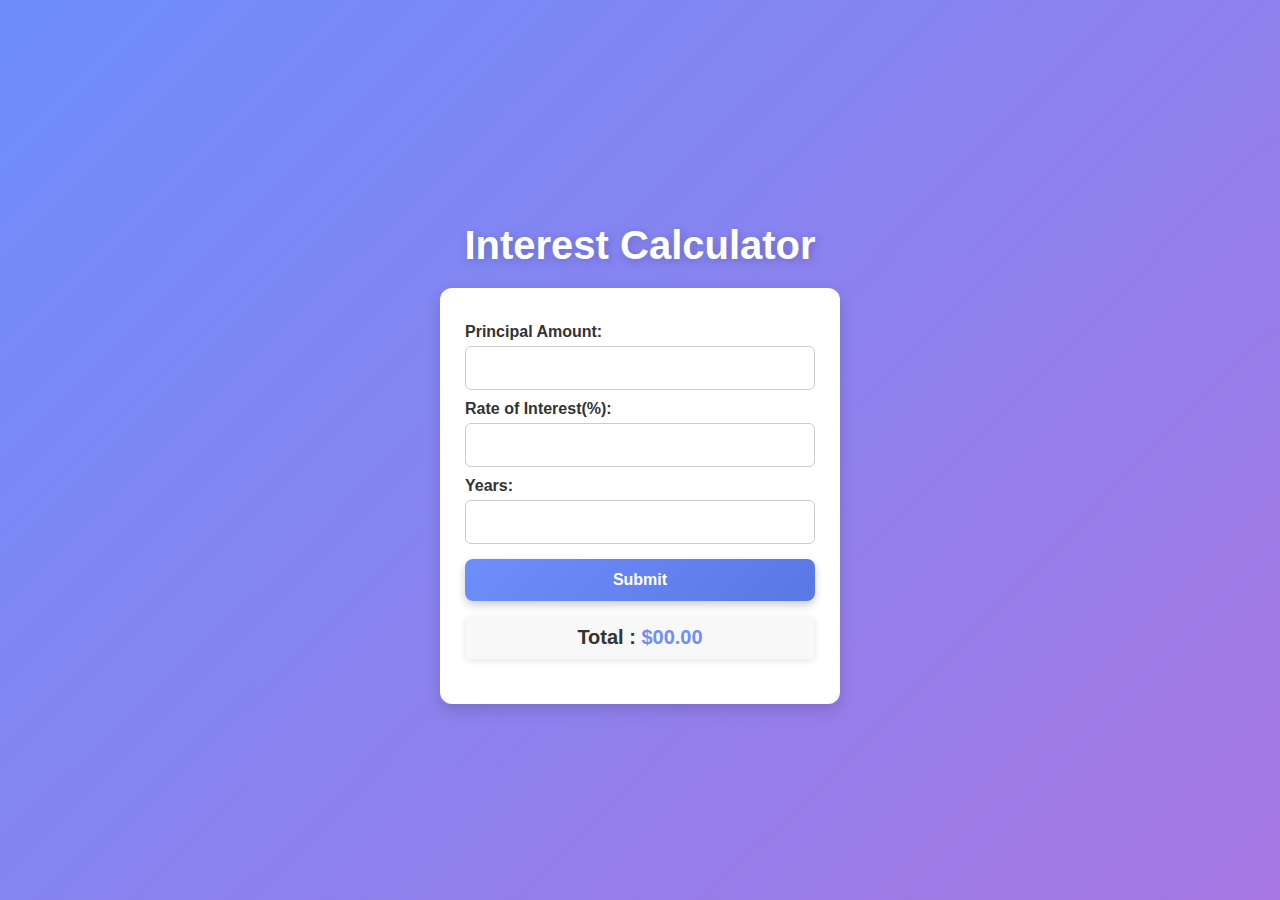
<file: C.I calculator/index.html>
<!DOCTYPE html>
<html lang="en">
	<head>
		<meta charset="UTF-8" />
		<meta name="viewport" content="width=device-width, initial-scale=1.0" />
		<title>Compound interest Calculator</title>
		<link rel="stylesheet" href="style.css" />
	</head>
	<body>
		<h1>Interest Calculator</h1>

		<form>
			<label for="principal">Principal Amount: </label>
			<input type="number" id="principal" />

			<label for="rate">Rate of Interest(%):</label>
			<input type="number" id="rate" />

			<label for="years">Years: </label>
			<input type="number" id="years" />

			<button id="mybutton" type="button" onclick="Calculate()">Submit</button>

			<p id="total">Total : <span id="total-amount">$00.00</span></p>
		</form>
		<script src="script.js"></script>
	</body>
</html>
</file>
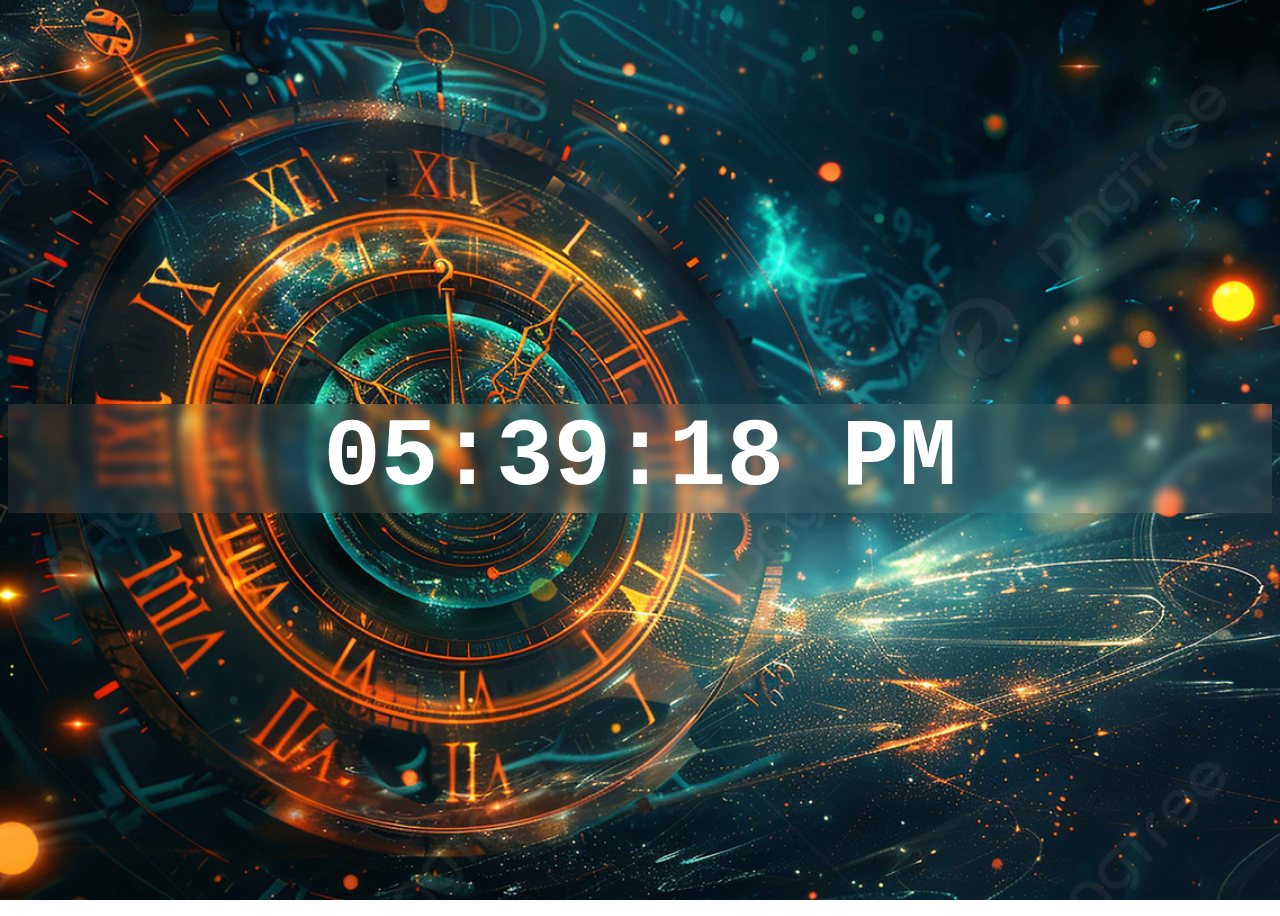
<file: Time/index.html>
<!DOCTYPE html>
<html lang="en">
	<head>
		<meta charset="UTF-8" />
		<meta name="viewport" content="width=device-width, initial-scale=1.0" />
		<title>Clock</title>
		<link rel="stylesheet" href="style.css" />
	</head>
	<body>
		<div id="clock-container">
			<div id="clock">00:00:00</div>
		</div>
		<script src="script.js"></script>
	</body>
</html>
</file>
<file: C.I calculator/style.css>
/* General Styles */
body {
    font-family: 'Poppins', sans-serif;
    background: linear-gradient(135deg, #6e8efb, #a777e3);
    height: 100vh;
    margin: 0;
    display: flex;
    justify-content: center;
    align-items: center;
    flex-direction: column;
}

h1 {
    text-align: center;
    color: #fff;
    font-size: 2.5rem;
    text-shadow: 2px 2px 10px rgba(0, 0, 0, 0.2);
    margin-bottom: 20px;
    animation: fadeIn 1.5s ease-in-out;
}

/* Form Styling */
form {
    background: #fff;
    padding: 25px;
    border-radius: 12px;
    box-shadow: 0 6px 15px rgba(0, 0, 0, 0.15);
    display: flex;
    flex-direction: column;
    width: 350px;
    animation: slideIn 1s ease-in-out;
}

label {
    font-weight: bold;
    margin-top: 10px;
    color: #333;
}

input {
    padding: 12px;
    margin-top: 5px;
    border: 1px solid #ccc;
    border-radius: 6px;
    font-size: 16px;
    transition: 0.3s;
}

input:focus {
    border-color: #6e8efb;
    outline: none;
    box-shadow: 0 0 8px rgba(110, 142, 251, 0.5);
}

/* Button Styling */
button {
    background: linear-gradient(135deg, #6e8efb, #5a78e5);
    color: #fff;
    border: none;
    padding: 12px;
    font-size: 16px;
    font-weight: bold;
    border-radius: 8px;
    cursor: pointer;
    margin-top: 15px;
    transition: 0.3s ease;
    box-shadow: 0 4px 8px rgba(0, 0, 0, 0.2);
}

button:hover {
    background: linear-gradient(135deg, #5a78e5, #4a66d3);
    transform: scale(1.05);
}

/* Total Amount Styling */
p#total {
    font-size: 20px;
    font-weight: bold;
    text-align: center;
    color: #333;
    margin-top: 15px;
    padding: 10px;
    background: #f8f8f8;
    border-radius: 6px;
    box-shadow: 0 2px 6px rgba(0, 0, 0, 0.1);
    animation: fadeIn 1s ease-in-out;
}

#total-amount {
    color: #6e8efb;
    font-weight: bold;
}

/* Animations */
@keyframes fadeIn {
    from {
        opacity: 0;
    }
    to {
        opacity: 1;
    }
}

@keyframes slideIn {
    from {
        transform: translateY(-20px);
        opacity: 0;
    }
    to {
        transform: translateY(0);
        opacity: 1;
    }
}
</file>
<file: Time/style.css>
body{
    background:url(time.jpg);
    background-position:center;
    background-repeat: no-repeat;
    background-attachment: fixed;
    background-size: cover;
}
#clock-container{
    display: flex;
    font-family: monospace;
    height: 100vh;
    justify-content: center;
    align-items: center;
}

#clock{
    font-size: 6rem;
    font-weight: bold;
    text-align: center;
    color: white;
    backdrop-filter: blur(5px);
    background-color: hsl(0, 0%, 100%,0.08);
    width: 100%;
}
</file>
